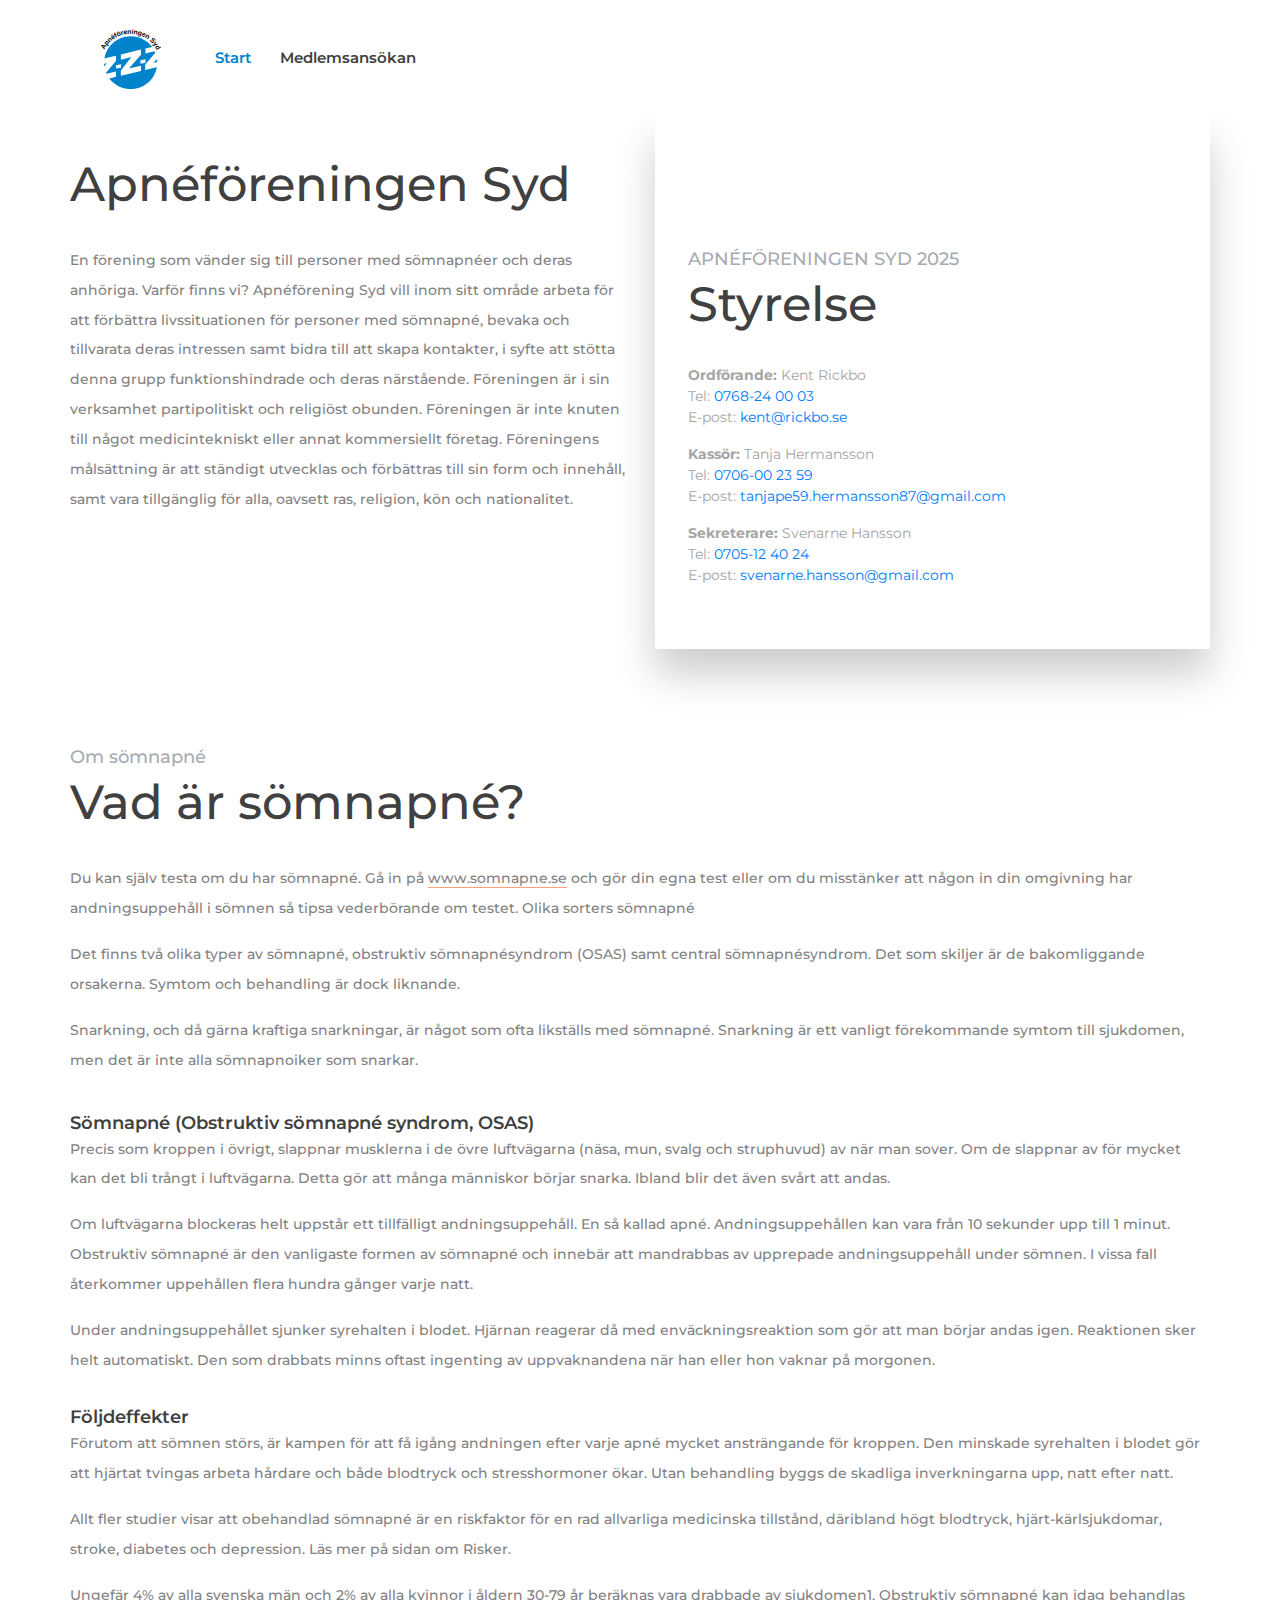
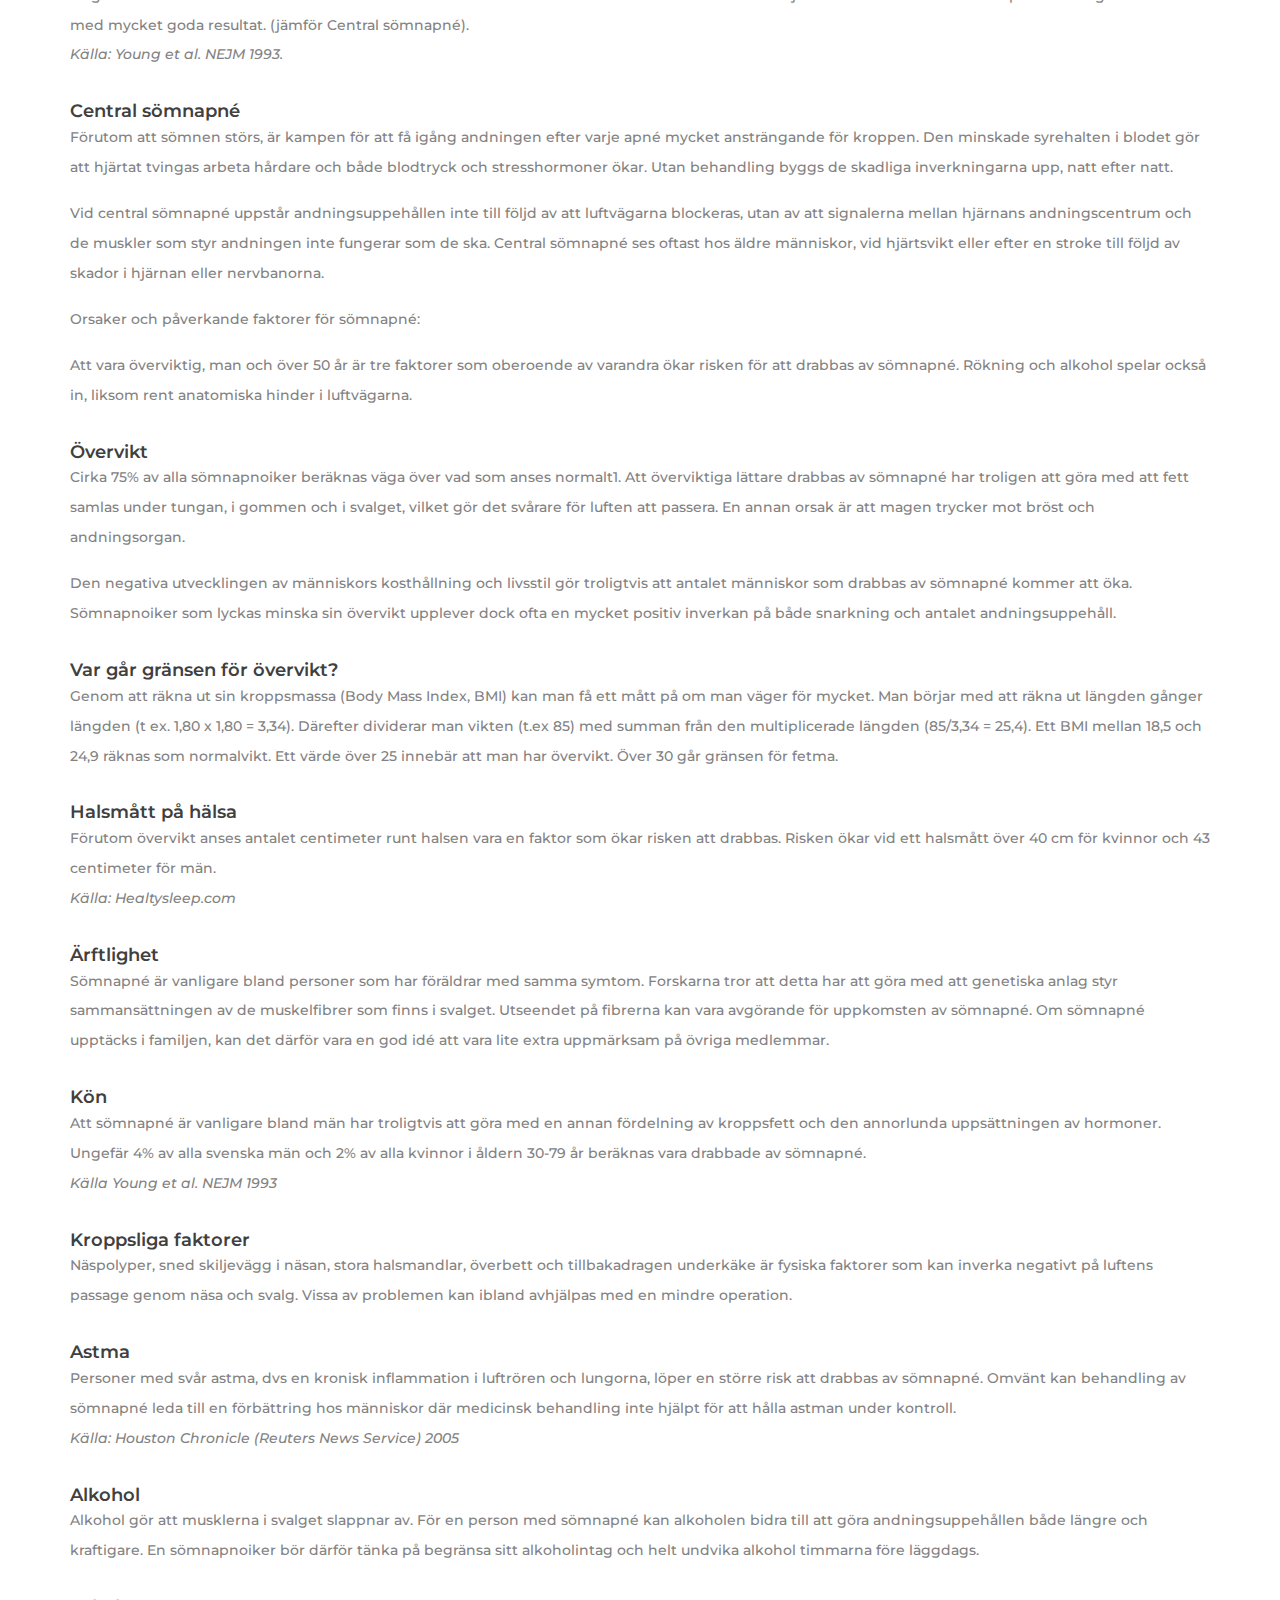
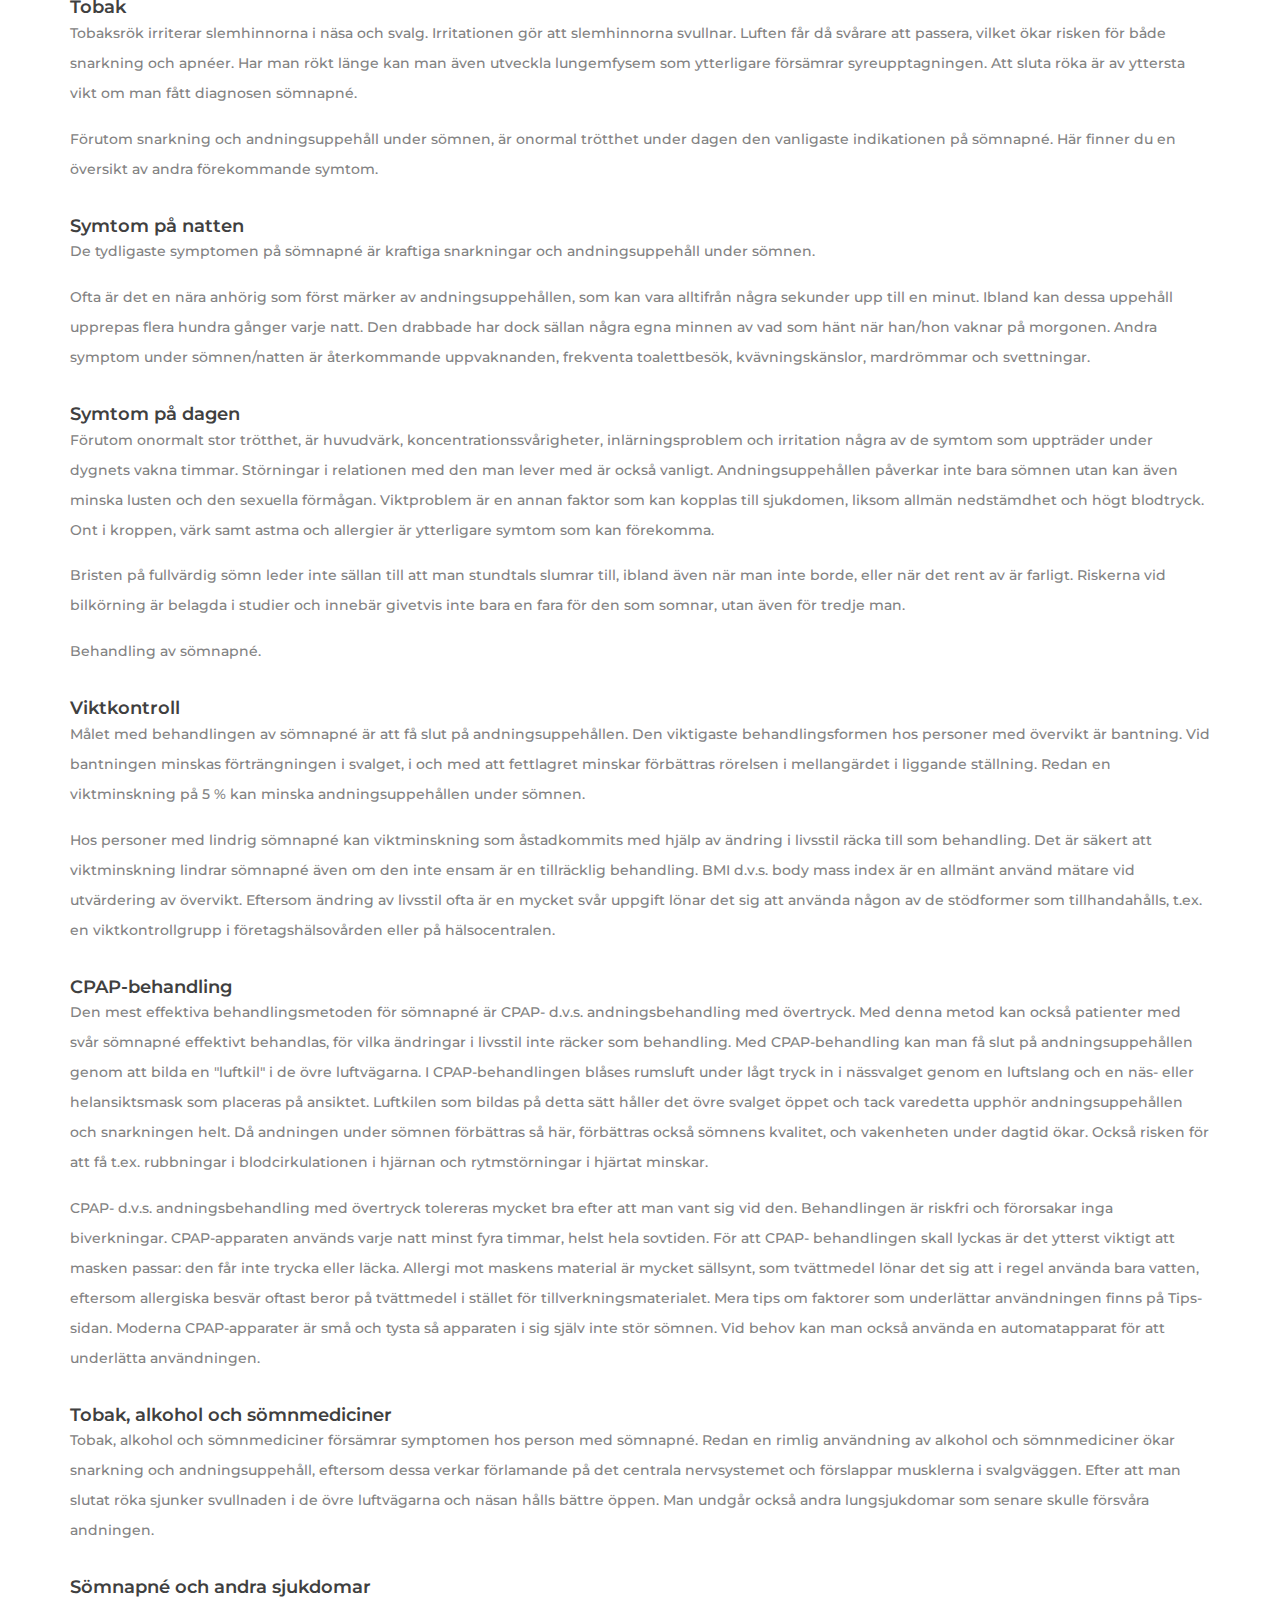
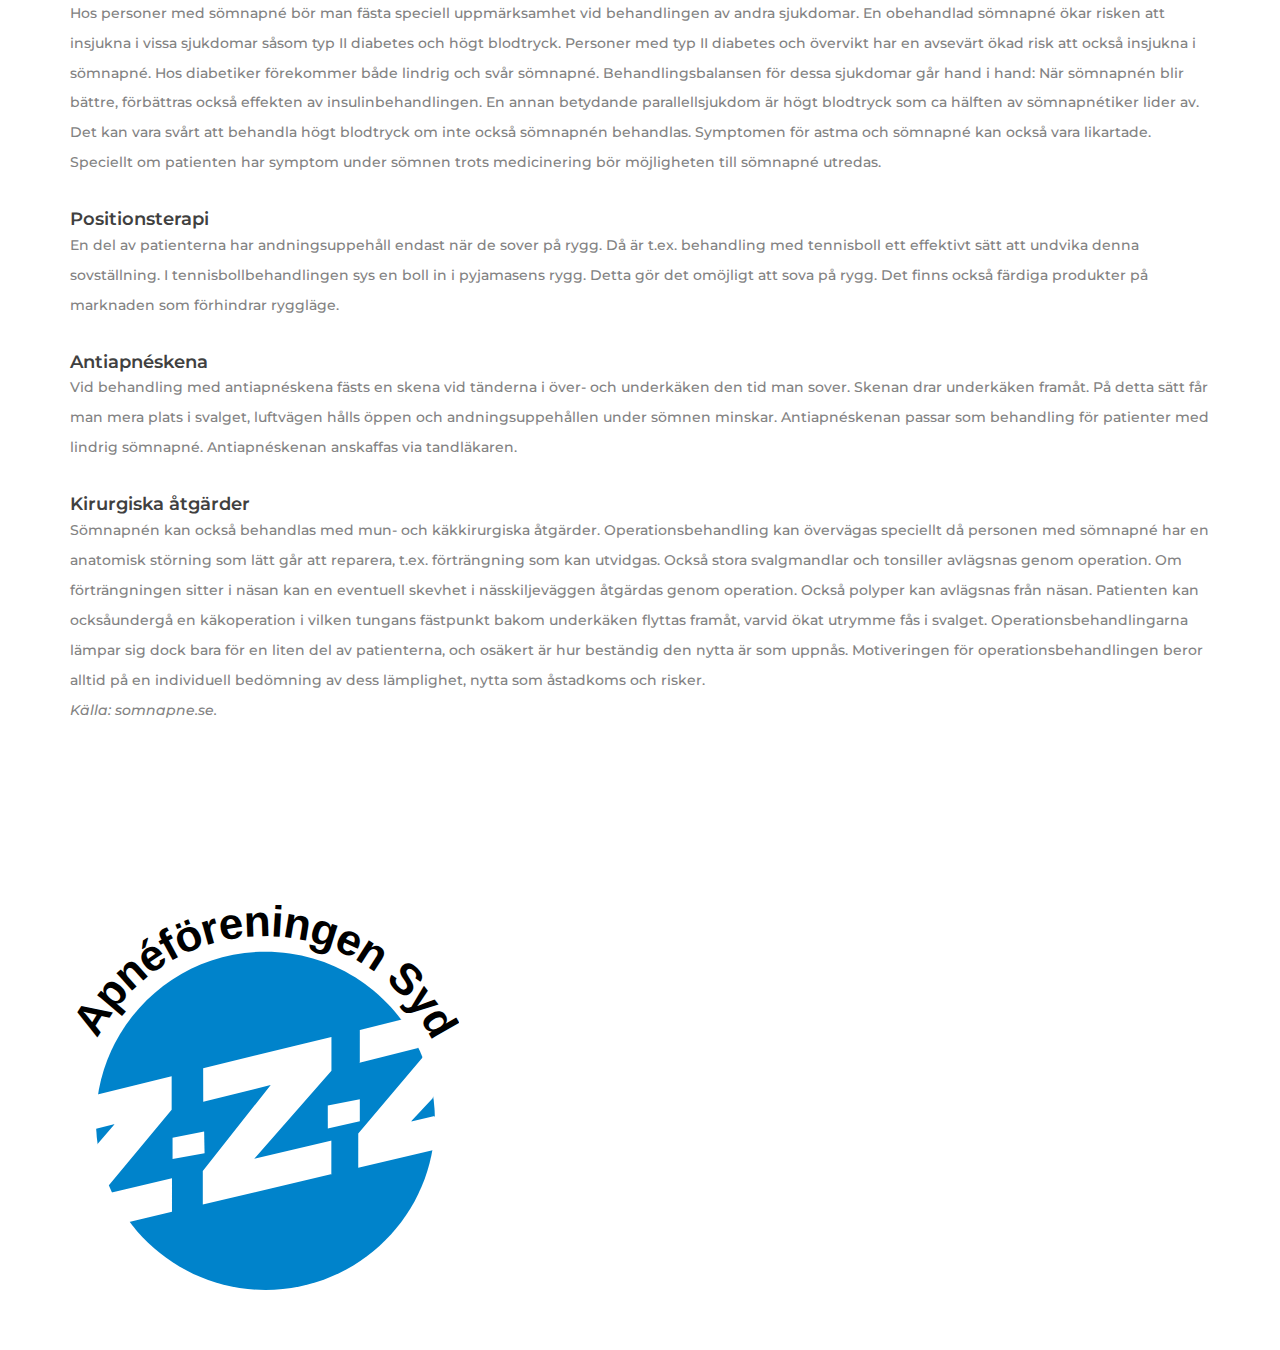
<file: index.html>
<!DOCTYPE html>
<html lang="sv-SE">

<head>
	<meta http-equiv="Content-Type" content="text/html; charset=UTF-8">
	<title>Apnéföreningen Syd</title>
	<meta http-equiv="X-UA-Compatible" content="IE=edge">
	<meta name="description" content="Dr PRO template project">
	<meta name="viewport" content="width=device-width, initial-scale=1">
	<link rel="stylesheet" type="text/css" href="./assets/bootstrap.min.css">
	<link href="./assets/font-awesome.min.css" rel="stylesheet" type="text/css">
	<link rel="stylesheet" type="text/css" href="./assets/animate.css">
	<link href="./assets/jquery-ui.css" rel="stylesheet" type="text/css">
	<link rel="stylesheet" type="text/css" href="./assets/main_styles.css">
	<link rel="stylesheet" type="text/css" href="./assets/responsive.css">
</head>

<body>
	<div class="super_container">

		<header class="header trans_400">
			<div class="header_content d-flex flex-row align-items-center jusity-content-start trans_400">

				<div class="logo">
					<a href="/">
						<img src="./assets/apnesyd-logga.svg" alt="Apnéföreningen Syd Logo" style="height: 60px;">
					</a>
				</div>

				<!-- Main Navigation -->
				<nav class="main_nav">
					<ul class="d-flex flex-row align-items-center justify-content-start">
						<li class="active"><a href="/">Start</a></li>
						<li><a href="/medlemsansokan">Medlemsansökan</a></li>
					</ul>
				</nav>
				<div class="header_extra d-flex flex-row align-items-center justify-content-end ml-auto">
					<div class="hamburger"><i class="fa fa-bars" aria-hidden="true"></i></div>
				</div>
			</div>
		</header>

		<!-- Menu -->

		<div class="menu_overlay trans_400"></div>
		<div class="menu trans_400">
			<div class="menu_close_container">
				<div class="menu_close">
					<div></div>
					<div></div>
				</div>
			</div>
			<nav class="menu_nav">
				<ul>
					<li><a href="/">Start</a></li>
					<li><a href="/medlemsansokan">Medlemsansökan</a></li>
				</ul>
			</nav>
		</div>

		<div class="home">
			<div class="container">
				<div class="row">
					<div class="col-lg-6 intro_col">
						<div class="intro_content">
							<div class="section_title_container">
								<!-- <div class="section_subtitle">underrubrik</div> -->
								<div class="section_title">
									<h2>Apnéföreningen Syd</h2>
								</div>
							</div>
							<div class="intro_text">
								<p>En förening som vänder sig till personer med sömnapnéer och deras anhöriga. Varför
									finns vi? Apnéförening Syd vill inom sitt område arbeta för att förbättra
									livssituationen för personer med sömnapné, bevaka och tillvarata deras intressen
									samt bidra till att skapa kontakter, i syfte att stötta denna grupp
									funktionshindrade och deras närstående. Föreningen är i sin verksamhet
									partipolitiskt och religiöst obunden. Föreningen är inte knuten till något
									medicintekniskt eller annat kommersiellt företag. Föreningens målsättning är att
									ständigt utvecklas och förbättras till sin form och innehåll, samt vara tillgänglig
									för alla, oavsett ras, religion, kön och nationalitet.</p>
							</div>
						</div>
					</div>

					<div class="col-lg-6 intro_col">
						<div class="intro_form_container">
							<div class="section_title_container">
								<div class="section_subtitle">APNÉFÖRENINGEN SYD 2025</div>
								<div class="section_title">
									<h2>Styrelse</h2>
								</div>
							</div>
							<div class="intro_text">
								<ul class="list-unstyled">
									<li class="mb-3">
										<strong>Ordförande:</strong> Kent Rickbo<br>
										<span>Tel:</span> <a href="tel:+46768240003">0768-24 00 03</a><br>
										<span>E-post:</span> <a href="mailto:kent@rickbo.se">kent@rickbo.se</a>
									</li>
									<li class="mb-3">
										<strong>Kassör:</strong> Tanja Hermansson<br>
										<span>Tel:</span> <a href="tel:+46706002359">0706-00 23 59</a><br>
										<span>E-post:</span> <a href="mailto:tanjape59.hermansson87@gmail.com">tanjape59.hermansson87@gmail.com</a>
									</li>
									<li>
										<strong>Sekreterare:</strong> Svenarne Hansson<br>
										<span>Tel:</span> <a href="tel:+46705124024">0705-12 40 24</a><br>
										<span>E-post:</span> <a href="mailto:svenarne.hansson@gmail.com">svenarne.hansson@gmail.com</a>
									</li>
								</ul>							
							</div>
						</div>
					</div>
				</div>
				<div class="row">

					<div class="col-lg-12 order-lg-1 order-1">
						<div class="why_content">
							<div class="section_title_container">
								<div class="section_subtitle">Om sömnapné</div>
								<div class="section_title">
									<h2>Vad är sömnapné?</h2>
								</div>
							</div>
							<div class="why_text">
								<p>Du kan själv testa om du har sömnapné.
									Gå in på <a href="https://www.somnapne.se/">www.somnapne.se</a> och gör din egna
									test eller om du misstänker att någon in din omgivning har andningsuppehåll i sömnen
									så tipsa vederbörande om testet. Olika sorters sömnapné
								</p>
								<p>Det finns två olika typer av sömnapné, obstruktiv sömnapnésyndrom (OSAS) samt
									central sömnapnésyndrom. Det som skiljer är de bakomliggande orsakerna. Symtom och
									behandling är dock liknande.
								</p>
								<p>Snarkning, och då gärna kraftiga snarkningar, är något som ofta likställs med
									sömnapné. Snarkning är ett vanligt förekommande symtom till sjukdomen, men det är
									inte alla sömnapnoiker som snarkar.
								</p>
							</div>
							
							<div class="why_list">
								<ul>
									<li class="d-flex flex-row align-items-center justify-content-start">
										<div>
											<div class="why_list_title">Sömnapné (Obstruktiv sömnapné syndrom, OSAS)
											</div>
											<div class="why_list_text">
												<p>Precis som kroppen i övrigt, slappnar musklerna i de övre luftvägarna (näsa, mun, svalg och struphuvud) av när man sover. Om de slappnar av för mycket kan det bli trångt i luftvägarna. Detta gör att många människor börjar snarka. Ibland blir det även svårt att andas.</p>
												<p>Om luftvägarna blockeras helt uppstår ett tillfälligt andningsuppehåll. En så kallad apné. Andningsuppehållen kan vara från 10 sekunder upp till 1 minut. Obstruktiv sömnapné är den vanligaste formen av sömnapné och innebär att mandrabbas av upprepade andningsuppehåll under sömnen. I vissa fall återkommer uppehållen flera hundra gånger varje natt.</p>
												<p>Under andningsuppehållet sjunker syrehalten i blodet. Hjärnan reagerar då med enväckningsreaktion som gör att man börjar andas igen. Reaktionen sker helt automatiskt. Den som drabbats minns oftast ingenting av uppvaknandena när han eller hon vaknar på morgonen.</p>
											</div>
										</div>
									</li>
									<li class="d-flex flex-row align-items-center justify-content-start">
										<div>
											<div class="why_list_title">Följdeffekter</div>
											<div class="why_list_text">
												<p>Förutom att sömnen störs, är kampen för att få igång andningen efter varje apné mycket ansträngande för kroppen. Den minskade syrehalten i blodet gör att hjärtat tvingas arbeta hårdare och både blodtryck och stresshormoner ökar. Utan behandling byggs de skadliga inverkningarna upp, natt efter natt.</p>
												<p>Allt fler studier visar att obehandlad sömnapné är en riskfaktor för en rad allvarliga medicinska tillstånd, däribland högt blodtryck, hjärt-kärlsjukdomar, stroke, diabetes och depression. Läs mer på sidan om Risker.</p>
												<p>Ungefär 4% av alla svenska män och 2% av alla kvinnor i åldern 30-79 år beräknas vara drabbade av sjukdomen1. Obstruktiv sömnapné kan idag behandlas med mycket goda resultat. (jämför Central sömnapné).</br>
												<i>Källa: Young et al. NEJM 1993.</i></p>
											</div>
										</div>
									</li>
									<li class="d-flex flex-row align-items-center justify-content-start">
										<div>
											<div class="why_list_title">Central sömnapné</div>
											<div class="why_list_text">
												<p>Förutom att sömnen störs, är kampen för att få igång andningen efter varje apné mycket ansträngande för kroppen. Den minskade syrehalten i blodet gör att hjärtat tvingas arbeta hårdare och både blodtryck och stresshormoner ökar. Utan behandling byggs de skadliga inverkningarna upp, natt efter natt.</p>
												<p>Vid central sömnapné uppstår andningsuppehållen inte till följd av att luftvägarna blockeras, utan av att signalerna mellan hjärnans andningscentrum och de muskler som styr andningen inte fungerar som de ska. Central sömnapné ses oftast hos äldre människor, vid hjärtsvikt eller efter en stroke till följd av skador i hjärnan eller nervbanorna.</p>
												<p>Orsaker och påverkande faktorer för sömnapné:</p>
												<p>Att vara överviktig, man och över 50 år är tre faktorer som oberoende av varandra ökar risken för att drabbas av sömnapné. Rökning och alkohol spelar också in, liksom rent anatomiska hinder i luftvägarna.</p>
											</div>
										</div>
									</li>
									<li class="d-flex flex-row align-items-center justify-content-start">
										<div>
											<div class="why_list_title">Övervikt</div>
											<div class="why_list_text">
												<p>Cirka 75% av alla sömnapnoiker beräknas väga över vad som anses normalt1. Att överviktiga lättare drabbas av sömnapné har troligen att göra med att fett samlas under tungan, i gommen och i svalget, vilket gör det svårare för luften att passera. En annan orsak är att magen trycker mot bröst och andningsorgan.</p>
												<p>Den negativa utvecklingen av människors kosthållning och livsstil gör troligtvis att antalet människor som drabbas av sömnapné kommer att öka. Sömnapnoiker som lyckas minska sin övervikt upplever dock ofta en mycket positiv inverkan på både snarkning och antalet andningsuppehåll.</p>
											</div>
										</div>
									</li>
									<li class="d-flex flex-row align-items-center justify-content-start">
										<div>
											<div class="why_list_title">Var går gränsen för övervikt?</div>
											<div class="why_list_text">
												<p>Genom att räkna ut sin kroppsmassa (Body Mass Index, BMI) kan man få ett mått på om man väger för mycket. Man börjar med att räkna ut längden gånger längden (t ex. 1,80 x 1,80 = 3,34). Därefter dividerar man vikten (t.ex 85) med summan från den multiplicerade längden (85/3,34 = 25,4). Ett BMI mellan 18,5 och 24,9 räknas som normalvikt. Ett värde över 25 innebär att man har övervikt. Över 30 går gränsen för fetma.</p>
											</div>
										</div>
									</li>
									<li class="d-flex flex-row align-items-center justify-content-start">
										<div>
											<div class="why_list_title">Halsmått på hälsa</div>
											<div class="why_list_text">
												<p>Förutom övervikt anses antalet centimeter runt halsen vara en faktor som ökar risken att drabbas. Risken ökar vid ett halsmått över 40 cm för kvinnor och 43 centimeter för män.</br>
												<i>Källa: Healtysleep.com</i></p>
											</div>
										</div>
									</li>
									<li class="d-flex flex-row align-items-center justify-content-start">
										<div>
											<div class="why_list_title">Ärftlighet</div>
											<div class="why_list_text">
												<p>Sömnapné är vanligare bland personer som har föräldrar med samma symtom. Forskarna tror att detta har att göra med att genetiska anlag styr sammansättningen av de muskelfibrer som finns i svalget. Utseendet på fibrerna kan vara avgörande för uppkomsten av sömnapné. Om sömnapné upptäcks i familjen, kan det därför vara en god idé att vara lite extra uppmärksam på övriga medlemmar.</p>
											</div>
										</div>
									</li>
									<li class="d-flex flex-row align-items-center justify-content-start">
										<div>
											<div class="why_list_title">Kön</div>
											<div class="why_list_text">
												<p>Att sömnapné är vanligare bland män har troligtvis att göra med en annan fördelning av kroppsfett och den annorlunda uppsättningen av hormoner. Ungefär 4% av alla svenska män och 2% av alla kvinnor i åldern 30-79 år beräknas vara drabbade av sömnapné.</br>
												<i>Källa Young et al. NEJM 1993</i></p>
											</div>
										</div>
									</li>
									<li class="d-flex flex-row align-items-center justify-content-start">
										<div>
											<div class="why_list_title">Kroppsliga faktorer</div>
											<div class="why_list_text">
												<p>Näspolyper, sned skiljevägg i näsan, stora halsmandlar, överbett och tillbakadragen underkäke är fysiska faktorer som kan inverka negativt på luftens passage genom näsa och svalg. Vissa av problemen kan ibland avhjälpas med en mindre operation.</p>
											</div>
										</div>
									</li>
									<li class="d-flex flex-row align-items-center justify-content-start">
										<div>
											<div class="why_list_title">Astma</div>
											<div class="why_list_text">
												<p>Personer med svår astma, dvs en kronisk inflammation i luftrören och lungorna, löper en större risk att drabbas av sömnapné. Omvänt kan behandling av sömnapné leda till en förbättring hos människor där medicinsk behandling inte hjälpt för att hålla astman under kontroll.</br>
												<i>Källa: Houston Chronicle (Reuters News Service) 2005</i></p>
											</div>
										</div>
									</li>
									<li class="d-flex flex-row align-items-center justify-content-start">
										<div>
											<div class="why_list_title">Alkohol</div>
											<div class="why_list_text">
												<p>Alkohol gör att musklerna i svalget slappnar av. För en person med sömnapné kan alkoholen bidra till att göra andningsuppehållen både längre och kraftigare. En sömnapnoiker bör därför tänka på begränsa sitt alkoholintag och helt undvika alkohol timmarna före läggdags.</p>
											</div>
										</div>
									</li>
									<li class="d-flex flex-row align-items-center justify-content-start">
										<div>
											<div class="why_list_title">Tobak</div>
											<div class="why_list_text">
												<p>Tobaksrök irriterar slemhinnorna i näsa och svalg. Irritationen gör att slemhinnorna svullnar. Luften får då svårare att passera, vilket ökar risken för både snarkning och apnéer. Har man rökt länge kan man även utveckla lungemfysem som ytterligare försämrar syreupptagningen. Att sluta röka är av yttersta vikt om man fått diagnosen sömnapné.</p>
												<p>Förutom snarkning och andningsuppehåll under sömnen, är onormal trötthet under dagen den vanligaste indikationen på sömnapné. Här finner du en översikt av andra förekommande symtom.</p>
											</div>
										</div>
									</li>
									<li class="d-flex flex-row align-items-center justify-content-start">
										<div>
											<div class="why_list_title">Symtom på natten</div>
											<div class="why_list_text">
												<p>De tydligaste symptomen på sömnapné är kraftiga snarkningar och andningsuppehåll under sömnen.</p>
												<p>Ofta är det en nära anhörig som först märker av andningsuppehållen, som kan vara alltifrån några sekunder upp till en minut. Ibland kan dessa uppehåll upprepas flera hundra gånger varje natt. Den drabbade har dock sällan några egna minnen av vad som hänt när han/hon vaknar på morgonen. Andra symptom under sömnen/natten är återkommande uppvaknanden, frekventa toalettbesök, kvävningskänslor, mardrömmar och svettningar.</p>
											</div>
										</div>
									</li>
									<li class="d-flex flex-row align-items-center justify-content-start">
										<div>
											<div class="why_list_title">Symtom på dagen</div>
											<div class="why_list_text">
												<p>Förutom onormalt stor trötthet, är huvudvärk, koncentrationssvårigheter, inlärningsproblem och irritation några av de symtom som uppträder under dygnets vakna timmar. Störningar i relationen med den man lever med är också vanligt. Andningsuppehållen påverkar inte bara sömnen utan kan även minska lusten och den sexuella förmågan. Viktproblem är en annan faktor som kan kopplas till sjukdomen, liksom allmän nedstämdhet och högt blodtryck. Ont i kroppen, värk samt astma och allergier är ytterligare symtom som kan förekomma.</p>
												<p>Bristen på fullvärdig sömn leder inte sällan till att man stundtals slumrar till, ibland även när man inte borde, eller när det rent av är farligt. Riskerna vid bilkörning är belagda i studier och innebär givetvis inte bara en fara för den som somnar, utan även för tredje man.</p>
												<p>Behandling av sömnapné.</p>
											</div>
										</div>
									</li>
									<li class="d-flex flex-row align-items-center justify-content-start">
										<div>
											<div class="why_list_title">Viktkontroll</div>
											<div class="why_list_text">
												<p>Målet med behandlingen av sömnapné är att få slut på andningsuppehållen. Den viktigaste behandlingsformen hos personer med övervikt är bantning. Vid bantningen minskas förträngningen i svalget, i och med att fettlagret minskar förbättras rörelsen i mellangärdet i liggande ställning. Redan en viktminskning på 5 % kan minska andningsuppehållen under sömnen.</p>
												<p>Hos personer med lindrig sömnapné kan viktminskning som åstadkommits med hjälp av ändring i livsstil räcka till som behandling. Det är säkert att viktminskning lindrar sömnapné även om den inte ensam är en tillräcklig behandling. BMI d.v.s. body mass index är en allmänt använd mätare vid utvärdering av övervikt. Eftersom ändring av livsstil ofta är en mycket svår uppgift lönar det sig att använda någon av de stödformer som tillhandahålls, t.ex. en viktkontrollgrupp i företagshälsovården eller på hälsocentralen.</p>
											</div>
										</div>
									</li>
									<li class="d-flex flex-row align-items-center justify-content-start">
										<div>
											<div class="why_list_title">CPAP-behandling</div>
											<div class="why_list_text">
												<p>Den mest effektiva behandlingsmetoden för sömnapné är CPAP- d.v.s. andningsbehandling med övertryck. Med denna metod kan också patienter med svår sömnapné effektivt behandlas, för vilka ändringar i livsstil inte räcker som behandling. Med CPAP-behandling kan man få slut på andningsuppehållen genom att bilda en "luftkil" i de övre luftvägarna. I CPAP-behandlingen blåses rumsluft under lågt tryck in i nässvalget genom en luftslang och en näs- eller helansiktsmask som placeras på ansiktet. Luftkilen som bildas på detta sätt håller det övre svalget öppet och tack varedetta upphör andningsuppehållen och snarkningen helt. Då andningen under sömnen förbättras så här, förbättras också sömnens kvalitet, och vakenheten under dagtid ökar. Också risken för att få t.ex. rubbningar i blodcirkulationen i hjärnan och rytmstörningar i hjärtat minskar.</p>
												<p>CPAP- d.v.s. andningsbehandling med övertryck tolereras mycket bra efter att man vant sig vid den. Behandlingen är riskfri och förorsakar inga biverkningar. CPAP-apparaten används varje natt minst fyra timmar, helst hela sovtiden. För att CPAP- behandlingen skall lyckas är det ytterst viktigt att masken passar: den får inte trycka eller läcka. Allergi mot maskens material är mycket sällsynt, som tvättmedel lönar det sig att i regel använda bara vatten, eftersom allergiska besvär oftast beror på tvättmedel i stället för tillverkningsmaterialet. Mera tips om faktorer som underlättar användningen finns på Tips-sidan. Moderna CPAP-apparater är små och tysta så apparaten i sig själv inte stör sömnen. Vid behov kan man också använda en automatapparat för att underlätta användningen.</p>
											</div>
										</div>
									</li>
									<li class="d-flex flex-row align-items-center justify-content-start">
										<div>
											<div class="why_list_title">Tobak, alkohol och sömnmediciner</div>
											<div class="why_list_text">
												<p>Tobak, alkohol och sömnmediciner försämrar symptomen hos person med sömnapné. Redan en rimlig användning av alkohol och sömnmediciner ökar snarkning och andningsuppehåll, eftersom dessa verkar förlamande på det centrala nervsystemet och förslappar musklerna i svalgväggen. Efter att man slutat röka sjunker svullnaden i de övre luftvägarna och näsan hålls bättre öppen. Man undgår också andra lungsjukdomar som senare skulle försvåra andningen.</p>
											</div>
										</div>
									</li>
									<li class="d-flex flex-row align-items-center justify-content-start">
										<div>
											<div class="why_list_title">Sömnapné och andra sjukdomar</div>
											<div class="why_list_text">
												<p>Hos personer med sömnapné bör man fästa speciell uppmärksamhet vid behandlingen av andra sjukdomar. En obehandlad sömnapné ökar risken att insjukna i vissa sjukdomar såsom typ II diabetes och högt blodtryck. Personer med typ II diabetes och övervikt har en avsevärt ökad risk att också insjukna i sömnapné. Hos diabetiker förekommer både lindrig och svår sömnapné. Behandlingsbalansen för dessa sjukdomar går hand i hand: När sömnapnén blir bättre, förbättras också effekten av insulinbehandlingen. En annan betydande parallellsjukdom är högt blodtryck som ca hälften av sömnapnétiker lider av. Det kan vara svårt att behandla högt blodtryck om inte också sömnapnén behandlas. Symptomen för astma och sömnapné kan också vara likartade. Speciellt om patienten har symptom under sömnen trots medicinering bör möjligheten till sömnapné utredas.</p>
											</div>
										</div>
									</li>
									<li class="d-flex flex-row align-items-center justify-content-start">
										<div>
											<div class="why_list_title">Positionsterapi</div>
											<div class="why_list_text">
												<p>En del av patienterna har andningsuppehåll endast när de sover på rygg. Då är t.ex. behandling med tennisboll ett effektivt sätt att undvika denna sovställning. I tennisbollbehandlingen sys en boll in i pyjamasens rygg. Detta gör det omöjligt att sova på rygg. Det finns också färdiga produkter på marknaden som förhindrar ryggläge.</p>
											</div>
										</div>
									</li>
									<li class="d-flex flex-row align-items-center justify-content-start">
										<div>
											<div class="why_list_title">Antiapnéskena</div>
											<div class="why_list_text">
												<p>Vid behandling med antiapnéskena fästs en skena vid tänderna i över- och underkäken den tid man sover. Skenan drar underkäken framåt. På detta sätt får man mera plats i svalget, luftvägen hålls öppen och andningsuppehållen under sömnen minskar. Antiapnéskenan passar som behandling för patienter med lindrig sömnapné. Antiapnéskenan anskaffas via tandläkaren.</p>
											</div>
										</div>
									</li>
									<li class="d-flex flex-row align-items-center justify-content-start">
										<div>
											<div class="why_list_title">Kirurgiska åtgärder</div>
											<div class="why_list_text">
												<p>Sömnapnén kan också behandlas med mun- och käkkirurgiska åtgärder. Operationsbehandling kan övervägas speciellt då personen med sömnapné har en anatomisk störning som lätt går att reparera, t.ex. förträngning som kan utvidgas. Också stora svalgmandlar och tonsiller avlägsnas genom operation. Om förträngningen sitter i näsan kan en eventuell skevhet i nässkiljeväggen åtgärdas genom operation. Också polyper kan avlägsnas från näsan. Patienten kan ocksåundergå en käkoperation i vilken tungans fästpunkt bakom underkäken flyttas framåt, varvid ökat utrymme fås i svalget. Operationsbehandlingarna lämpar sig dock bara för en liten del av patienterna, och osäkert är hur beständig den nytta är som uppnås. Motiveringen för operationsbehandlingen beror alltid på en individuell bedömning av dess lämplighet, nytta som åstadkoms och risker.</br>
												<i>Källa: somnapne.se.</i></p>
											</div>
										</div>
									</li>
								</ul>
							</div>
						</div>
					</div>
				</div>
			</div>
		</div>

		<!-- <div class="why">
			<div class="container">
				<div class="row row-eq-height">
					<div class="col-lg-6 intro_col">
						<div class="intro_form_container">
							<div class="section_title_container">
								<div class="section_subtitle">APNÉFÖRENINGEN SYD 2025</div>
								<div class="section_title">
									<h2>Styrelse</h2>
								</div>
							</div>
							<div class="intro_text">
								<ul class="list-unstyled">
									<li class="mb-3">
										<strong>Ordförande:</strong> Kent Rickbo<br>
										<span>Tel:</span> <a href="tel:+46768240003">0768-24 00 03</a><br>
										<span>E-post:</span> <a href="mailto:kent@rickbo.se">kent@rickbo.se</a>
									</li>
									<li class="mb-3">
										<strong>Kassör:</strong> Tanja Hermansson<br>
										<span>Tel:</span> <a href="tel:+46706002359">0706-00 23 59</a><br>
										<span>E-post:</span> <a href="mailto:tanjape59.hermansson87@gmail.com">tanjape59.hermansson87@gmail.com</a>
									</li>
									<li>
										<strong>Sekreterare:</strong> Svenarne Hansson<br>
										<span>Tel:</span> <a href="tel:+46705124024">0705-12 40 24</a><br>
										<span>E-post:</span> <a href="mailto:svenarne.hansson@gmail.com">svenarne.hansson@gmail.com</a>
									</li>
								</ul>							
							</div>
						</div>
					</div>
				</div>
			</div>
		</div> -->

		<footer class="footer">
			<div class="footer_content">
				<div class="container">
					<div class="row">
						<div class="col-lg-3 footer_col">
							<div class="footer_about">
								<div class="logo_container footer_logo">
									<div class="logo">
										<img src="./assets/apnesyd-logga.svg" alt="Apnéföreningen Syd Logo">
									</div>
								</div>
							</div>
						</div>
					</div>
				</div>
			</div>
		</footer>
	</div>

	<script src="./assets/jquery-3.2.1.min.js"></script>
	<script src="./assets/popper.js"></script>
	<script src="./assets/bootstrap.min.js"></script>
	<script src="./assets/TweenMax.min.js"></script>
	<script src="./assets/TimelineMax.min.js"></script>
	<script src="./assets/ScrollMagic.min.js"></script>
	<script src="./assets/animation.gsap.min.js"></script>
	<script src="./assets/ScrollToPlugin.min.js"></script>
	<script src="./assets/easing.js"></script>
	<script src="./assets/parallax.min.js"></script>
	<script src="./assets/jquery-ui.js"></script>
	<script src="./assets/custom.js"></script>

	<div id="ui-datepicker-div" class="ui-datepicker ui-widget ui-widget-content ui-helper-clearfix ui-corner-all">
	</div>
</body>

</html>
</file>
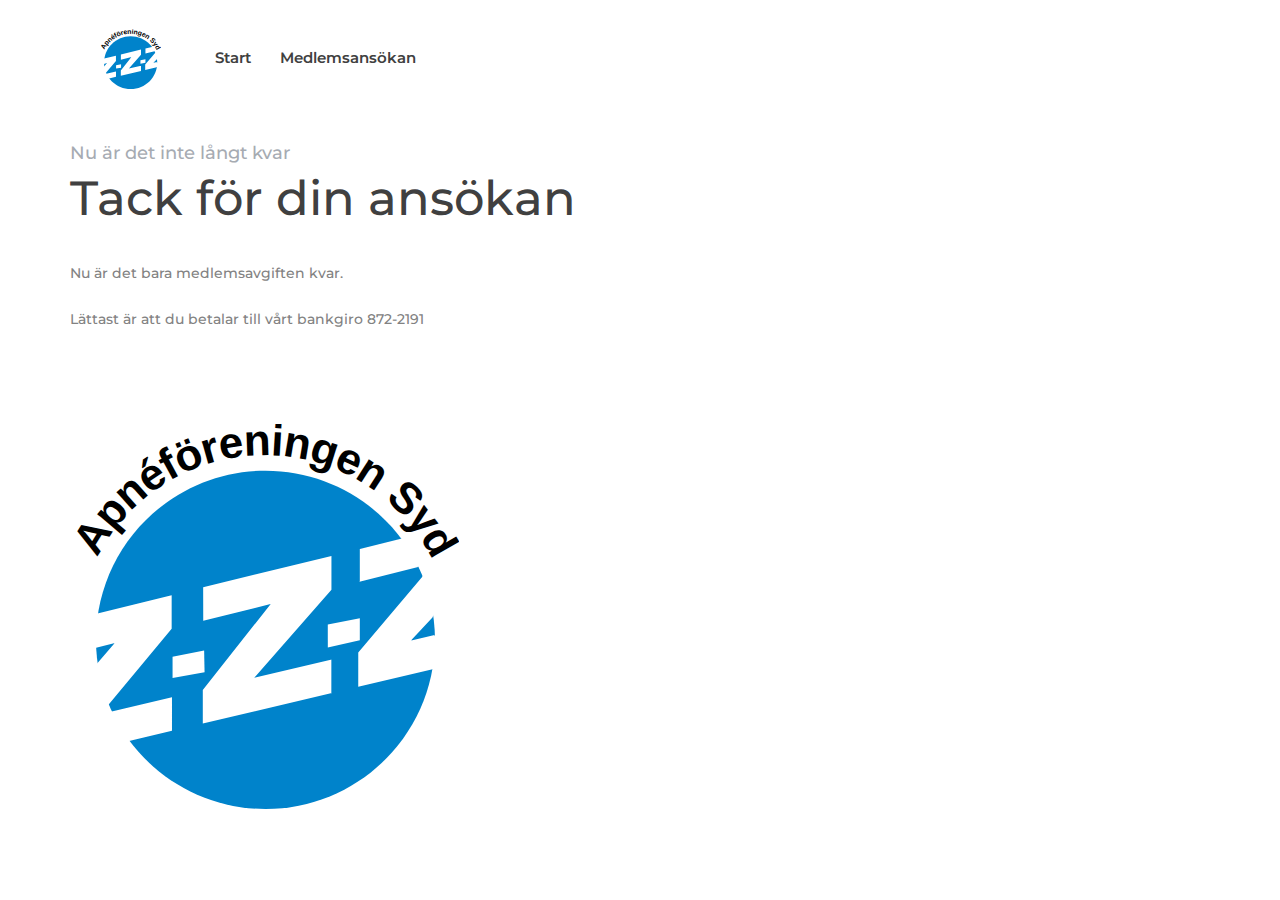
<file: tack.html>
<!DOCTYPE html>
<html lang="sv-SE">

<head>
	<meta http-equiv="Content-Type" content="text/html; charset=UTF-8">
	<title>Apnéföreningen Syd</title>
	<meta http-equiv="X-UA-Compatible" content="IE=edge">
	<meta name="description" content="Dr PRO template project">
	<meta name="viewport" content="width=device-width, initial-scale=1">
	<link rel="stylesheet" type="text/css" href="./assets/bootstrap.min.css">
	<link href="./assets/font-awesome.min.css" rel="stylesheet" type="text/css">
	<link rel="stylesheet" type="text/css" href="./assets/animate.css">
	<link href="./assets/jquery-ui.css" rel="stylesheet" type="text/css">
	<link rel="stylesheet" type="text/css" href="./assets/main_styles.css">
	<link rel="stylesheet" type="text/css" href="./assets/responsive.css">
</head>

<body>
	<div class="super_container">

		<header class="header trans_400">
			<div class="header_content d-flex flex-row align-items-center jusity-content-start trans_400">

				<div class="logo">
					<a href="/">
						<img src="./assets/apnesyd-logga.svg" alt="Apnéföreningen Syd Logo" style="height: 60px;">
					</a>
				</div>

				<!-- Main Navigation -->
				<nav class="main_nav">
					<ul class="d-flex flex-row align-items-center justify-content-start">
						<li><a href="/">Start</a></li>
						<li><a href="/medlemsansokan">Medlemsansökan</a></li>
					</ul>
				</nav>
				<div class="header_extra d-flex flex-row align-items-center justify-content-end ml-auto">
					<div class="hamburger"><i class="fa fa-bars" aria-hidden="true"></i></div>
				</div>
			</div>
		</header>

		<!-- Menu -->

		<div class="menu_overlay trans_400"></div>
		<div class="menu trans_400">
			<div class="menu_close_container">
				<div class="menu_close">
					<div></div>
					<div></div>
				</div>
			</div>
			<nav class="menu_nav">
				<ul>
					<li><a href="/">Start</a></li>
					<li><a href="/medlemsansokan">Medlemsansökan</a></li>
				</ul>
			</nav>
		</div>

		<div class="home">
			<div class="container">
				<div class="row">

					<div class="col-lg-6 intro_col">
						<div class="intro_content">
							<div class="section_title_container">
								<div class="section_subtitle">Nu är det inte långt kvar</div>
								<div class="section_title">
									<h2>Tack för din ansökan</h2>
								</div>
							</div>
							<div class="intro_text">
								<p>Nu är det bara medlemsavgiften kvar.</p>
								<p>Lättast är att du betalar till vårt bankgiro 872-2191</p>
							</div>
						</div>
					</div>
				</div>
			</div>
		</div>

		<footer class="footer">
			<div class="footer_content">
				<div class="container">
					<div class="row">
						<div class="col-lg-3 footer_col">
							<div class="footer_about">
								<div class="logo_container footer_logo">
									<div class="logo">
										<img src="./assets/apnesyd-logga.svg" alt="Apnéföreningen Syd Logo">
									</div>
								</div>
							</div>
						</div>
					</div>
				</div>
			</div>
		</footer>
	</div>

	<script src="./assets/jquery-3.2.1.min.js"></script>
	<script src="./assets/popper.js"></script>
	<script src="./assets/bootstrap.min.js"></script>
	<script src="./assets/TweenMax.min.js"></script>
	<script src="./assets/TimelineMax.min.js"></script>
	<script src="./assets/ScrollMagic.min.js"></script>
	<script src="./assets/animation.gsap.min.js"></script>
	<script src="./assets/ScrollToPlugin.min.js"></script>
	<script src="./assets/easing.js"></script>
	<script src="./assets/parallax.min.js"></script>
	<script src="./assets/jquery-ui.js"></script>
	<script src="./assets/custom.js"></script>

	<div id="ui-datepicker-div" class="ui-datepicker ui-widget ui-widget-content ui-helper-clearfix ui-corner-all">
	</div>
</body>

</html>
</file>
<file: assets/main_styles.css>
@charset "utf-8";
/* CSS Document */

/******************************

[Table of Contents]

1. Fonts
2. Body and some general stuff
3. Header
4. Menu
5. Home
6. Intro
7. Why
8. CTA
9. Services
10. Extra
11. Newsletter
12. Footer


******************************/

/***********
1. Fonts
***********/

@import url('https://fonts.googleapis.com/css?family=Montserrat:400,500,600,700,800,900');

/*********************************
2. Body and some general stuff
*********************************/

*
{
	margin: 0;
	padding: 0;
	-webkit-font-smoothing: antialiased;
	-webkit-text-shadow: rgba(0,0,0,.01) 0 0 1px;
	text-shadow: rgba(0,0,0,.01) 0 0 1px;
}
body
{
	font-family: 'Montserrat', sans-serif;
	font-size: 14px;
	font-weight: 400;
	background: #FFFFFF;
	color: #a5a5a5;
}
div
{
	display: block;
	position: relative;
	-webkit-box-sizing: border-box;
    -moz-box-sizing: border-box;
    box-sizing: border-box;
}
ul
{
	list-style: none;
	margin-bottom: 0px;
}
p
{
	font-family: 'Montserrat', sans-serif;
	font-size: 14px;
	line-height: 2.14;
	font-weight: 500;
	color: #828282;
	-webkit-font-smoothing: antialiased;
	-webkit-text-shadow: rgba(0,0,0,.01) 0 0 1px;
	text-shadow: rgba(0,0,0,.01) 0 0 1px;
}
p a
{
	display: inline;
	position: relative;
	color: inherit;
	border-bottom: solid 1px #ffa07f;
	-webkit-transition: all 200ms ease;
	-moz-transition: all 200ms ease;
	-ms-transition: all 200ms ease;
	-o-transition: all 200ms ease;
	transition: all 200ms ease;
}
p:last-of-type
{
	margin-bottom: 0;
}
a
{
	-webkit-transition: all 200ms ease;
	-moz-transition: all 200ms ease;
	-ms-transition: all 200ms ease;
	-o-transition: all 200ms ease;
	transition: all 200ms ease;
}
a, a:hover, a:visited, a:active, a:link
{
	text-decoration: none;
	-webkit-font-smoothing: antialiased;
	-webkit-text-shadow: rgba(0,0,0,.01) 0 0 1px;
	text-shadow: rgba(0,0,0,.01) 0 0 1px;
}
p a:active
{
	position: relative;
	color: #FF6347;
}
p a:hover
{
	color: #FFFFFF;
	background: #ffa07f;
}
p a:hover::after
{
	opacity: 0.2;
}
::selection
{
	background: rgba(87,204,195,0.75);
	color: #FFFFFF;
}
p::selection
{
	
}
h1{font-size: 60px;}
h2{font-size: 48px;}
h3{font-size: 36px;}
h4{font-size: 24px;}
h5{font-size: 18px;}
h1, h2, h3, h4, h5, h6
{
	font-family: 'Montserrat', sans-serif;
	-webkit-font-smoothing: antialiased;
	-webkit-text-shadow: rgba(0,0,0,.01) 0 0 1px;
	text-shadow: rgba(0,0,0,.01) 0 0 1px;
	line-height: 1.2;
	color: #404040;
}
h1::selection, 
h2::selection, 
h3::selection, 
h4::selection, 
h5::selection, 
h6::selection
{
	
}
.form-control
{
	color: #db5246;
}
section
{
	display: block;
	position: relative;
	box-sizing: border-box;
}
.clear
{
	clear: both;
}
.clearfix::before, .clearfix::after
{
	content: "";
	display: table;
}
.clearfix::after
{
	clear: both;
}
.clearfix
{
	zoom: 1;
}
.float_left
{
	float: left;
}
.float_right
{
	float: right;
}
.trans_200
{
	-webkit-transition: all 200ms ease;
	-moz-transition: all 200ms ease;
	-ms-transition: all 200ms ease;
	-o-transition: all 200ms ease;
	transition: all 200ms ease;
}
.trans_300
{
	-webkit-transition: all 300ms ease;
	-moz-transition: all 300ms ease;
	-ms-transition: all 300ms ease;
	-o-transition: all 300ms ease;
	transition: all 300ms ease;
}
.trans_400
{
	-webkit-transition: all 400ms ease;
	-moz-transition: all 400ms ease;
	-ms-transition: all 400ms ease;
	-o-transition: all 400ms ease;
	transition: all 400ms ease;
}
.trans_500
{
	-webkit-transition: all 500ms ease;
	-moz-transition: all 500ms ease;
	-ms-transition: all 500ms ease;
	-o-transition: all 500ms ease;
	transition: all 500ms ease;
}
.fill_height
{
	height: 100%;
}
.super_container
{
	width: 100%;
	overflow: hidden;
}
.prlx_parent
{
	overflow: hidden;
}
.prlx
{
	height: 130% !important;
}
.parallax-window
{
    min-height: 400px;
    background: transparent;
}
.parallax_background
{
	position: absolute;
	top: 0;
	left: 0;
	width: 100%;
	height: 100%;
}
.background_image
{
	position: absolute;
	top: 0;
	left: 0;
	width: 100%;
	height: 100%;
	background-repeat: no-repeat;
	background-size: cover;
	background-position: center center;
}
.nopadding
{
	padding: 0px !important;
}
.button
{
	height: 46px;
	border-radius: 20px;
}
.button a
{
	display: block;
	padding-left: 40px;
	padding-right: 36px;
	line-height: 42px;
	font-size: 14px;
	text-transform: uppercase;
	font-weight: 600;
}
.button_1
{
	background: #fd556d;
	border: solid 2px transparent;
}
.button_1 a
{
	color: #FFFFFF;
}
.button_1:hover
{
	background: transparent;
	border: solid 2px #fd556d;
}
.button_1:hover a
{
	color: #fd556d;
}
.button_2
{
	background: transparent;
	border: solid 2px #0083cb;
}
.button_2 a
{
	color: #0083cb;
}
.button_2:hover
{
	background: #0083cb;
}
.button_2:hover a
{
	color: #FFFFFF;
}
.section_subtitle
{
	font-size: 18px;
	font-weight: 500;
	color: #a6abb2;
	line-height: 0.75;
}
.section_title
{
	margin-top: 9px;
}
.intro_text
{
	margin-top: 32px;
}

/*********************************
3. Header
*********************************/

.header
{
	position: fixed;
	top: 0;
	left: 0;
	width: 100vw;
	z-index: 100;
	background: #FFFFFF;
}
.header_content
{
	width: 100%;
	height: 117px;
	padding-left: 100px;
	padding-right: 102px;
}
.header.scrolled .header_content
{
	height: 75px;
	box-shadow: 0px 5px 15px rgba(87,204,195,0.15);
}
.logo a > div:first-child
{
	font-size: 30px;
	font-weight: 700;
	line-height: 0.75;
	color: #353535;
}
.logo a > div:first-child span
{
	color: #0083cb;
	margin-left: 7px;
}
.logo a > div:last-child
{
	font-size: 12px;
	color: #969696;
	font-weight: 500;
	line-height: 0.75;
	margin-top: 6px;
}
.main_nav
{
	margin-left: 226px;
}
.main_nav ul li a
{
	font-size: 15px;
	font-weight: 600;
	color: #404040;
	white-space: nowrap;
}
.main_nav ul li a:hover,
.main_nav ul li.active a
{
	color: #0083cb;
}
.main_nav ul li:not(:last-child)
{
	margin-right: 33px;
}
.work_hours
{
	font-size: 15px;
	font-weight: 600;
	color: #404040;
	margin-right: 26px;
	white-space: nowrap;
}
.header_phone
{
	height: 46px;
	border-radius: 20px;
	background: #0083cb;
	padding-left: 40px;
	padding-right: 36px;
	line-height: 46px;
	font-size: 14px;
	font-weight: 600;
	color: #FFFFFF;
	margin-right: 12px;
}
.header_phone::selection
{
	background: rgba(64,64,64,0.75);
}
.header_button
{
	margin-right: 16px;
}
.social ul li
{
	width: 34px;
	height: 34px;
	border-radius: 50%;
	background: #e6ebf1;
	-webkit-transition: all 200ms ease;
	-moz-transition: all 200ms ease;
	-ms-transition: all 200ms ease;
	-o-transition: all 200ms ease;
	transition: all 200ms ease;
}
.social ul li:hover
{
	background: #0083cb;
}
.social ul li:hover a i
{
	color: #FFFFFF;
}
.social ul li:not(:last-of-type)
{
	margin-right: 15px;
}
.social ul li a
{
	display: block;
	width: 100%;
	height: 100%;
	line-height: 34px;
	text-align: center;
}
.social ul li a i
{
	font-size: 16px;
	color: #404040;
	-webkit-transition: all 200ms ease;
	-moz-transition: all 200ms ease;
	-ms-transition: all 200ms ease;
	-o-transition: all 200ms ease;
	transition: all 200ms ease;
}
.hamburger
{
	display: none;
	cursor: pointer;
	border: solid 1px transparent;
	border-radius: 7px;
	-webkit-transition: all 200ms ease;
	-moz-transition: all 200ms ease;
	-ms-transition: all 200ms ease;
	-o-transition: all 200ms ease;
	transition: all 200ms ease;
}
.hamburger:hover
{
	border: solid 1px rgba(0,0,0,0.05);
}
.hamburger i
{
	font-size: 20px;
	color: #404040;
	padding-top: 5px;
	padding-bottom: 5px;
	padding-left: 7px;
	padding-right: 7px;
}

/*********************************
4. Menu
*********************************/

.menu
{
	position: fixed;
	top: 0;
	right: -350px;
	width: 350px;
	height: 100vh;
	background: #0083cb;
	z-index: 102;
	padding-left: 30px;
	padding-right: 30px;
	padding-top: 50px;
}
.menu.active
{
	right: 0;
}
.menu_overlay
{
	position: fixed;
	top: 0;
	right: 0;
	width: 100vw;
	height: 100vh;
	background: rgba(255,255,255,0.75);
	z-index: 101;
	visibility: hidden;
	opacity: 0;
}
.menu_overlay.active
{
	visibility: visible;
	opacity: 1;
}
.menu_close_container
{
	position: absolute;
    top: 41px;
    left: 28px;
    width: 18px;
    height: 18px;
    transform-origin: center center;
    -webkit-transform: rotate(45deg);
    -moz-transform: rotate(45deg);
    -ms-transform: rotate(45deg);
    -o-transform: rotate(45deg);
    transform: rotate(45deg);
    cursor: pointer;
    z-index: 1;
}
.menu_close
{
    width: 100%;
    height: 100%;
    transform-style: preserve-3D;
}
.menu_close div
{
    width: 100%;
    height: 2px;
    background: #FFFFFF;
    top: 8px;
    -webkit-transition: all 200ms ease;
    -moz-transition: all 200ms ease;
    -ms-transition: all 200ms ease;
    -o-transition: all 200ms ease;
    transition: all 200ms ease;
}
.menu_close div:last-of-type
{
    -webkit-transform: rotate(90deg) translateX(-2px);
    -moz-transform: rotate(90deg) translateX(-2px);
    -ms-transform: rotate(90deg) translateX(-2px);
    -o-transform: rotate(90deg) translateX(-2px);
    transform: rotate(90deg) translateX(-2px);
    transform-origin: center;
}
.menu_close:hover div
{
    background: #1befc5;
}
.menu_nav
{
	margin-top: 75px;
}
.menu_nav ul li:not(:last-child)
{
	margin-bottom: 1px;
}
.menu_nav ul li a
{
	font-size: 24px;
	font-weight: 500;
	color: rgba(255,255,255,0.75);
}
.menu_nav ul li a:hover
{
	color: #1befc5;
}
.menu_social
{
	position: absolute;
	bottom: 30px;
	left: 30px;
}
.menu_social ul li:hover
{
	background: #404040;
}
.menu_social ul li:hover a i
{
	color: #FFFFFF;
}
.menu_extra
{
	margin-top: 50px;
}
.menu_extra > div:not(:last-child)
{
	margin-bottom: 5px;
}
.menu_link,
.menu_link a
{
	font-size: 13px;
	font-weight: 500;
	color: rgba(255,255,255,0.75);
}
.menu_link a:hover
{
	color: #FFFFFF;
}

/*********************************
5. Home
*********************************/

.home
{
	width: 100%;
	margin-top: 117px;
	padding-bottom: 5em;
}
.home_slider_container
{
	width: 100%;
	height: 100%;
}
.home_container
{
	position: absolute;
	top: 50%;
	-webkit-transform: translateY(-50%);
	-moz-transform: translateY(-50%);
	-ms-transform: translateY(-50%);
	-o-transform: translateY(-50%);
	transform: translateY(-50%);
	left: 0;
	width: 100%;
}
.home_content
{
	max-width: 550px;
}
.home_subtitle
{
	font-size: 30px;
	color: #0083cb;
	font-weight: 600;
	line-height: 1.1;
}
.home_title
{
	font-size: 60px;
	color: #404040;
	line-height: 1.2;
	font-weight: 500;
	margin-top: -2px;
}
.home_text
{
	margin-top: 11px;
}
.home_buttons
{
	margin-top: 36px;
}
.home_buttons > div:not(:last-child)
{
	margin-right: 10px;
}
.home_slider_dots
{
	position: absolute;
	bottom: 53px;
	left: calc((100vw - 1140px) / 2);
	z-index: 1;
}
.home_slider_custom_dot
{
	width: 8px;
	height: 8px;
	background: #b4b4b4;
	border-radius: 50%;
	cursor: pointer;
}
.home_slider_custom_dot.active,
.home_slider_custom_dot:hover
{
	background: #0083cb;
}
.home_slider_custom_dot:not(:last-child)
{
	margin-right: 8px;
}

/*********************************
6. Intro
*********************************/

.intro
{
	width: 100%;
	background: #FFFFFF;
	padding-top: 89px;
	padding-bottom: 90px;
}
.intro_content
{
	padding-top: 30px;
}
.milestones
{
	margin-top: 85px;
}
.milestone_counter
{
	font-size: 36px;
	font-weight: 700;
	color: #0083cb;
	line-height: 0.75;
}
.milestone_text
{
	font-size: 18px;
	font-weight: 600;
	color: #404040;
	line-height: 1.5;
	margin-top: 5px;
}
.intro_form_container
{
	width: 100%;
	background: #FFFFFF;
	padding-left: 33px;
	padding-right: 34px;
	padding-bottom: 63px;
	padding-top: 136px;
	box-shadow: 0px 25px 38px rgba(0,0,0,0.2);
}
.intro_form_title
{
	position: absolute;
	top: 0;
	left: 0;
	width: 336px;
	height: 80px;
	background: #0083cb;
	line-height: 80px;
	text-align: center;
	font-size: 24px;
	font-weight: 600;
	color: #FFFFFF;
}
.intro_form
{
	width: 100%;
}
.intro_input
{
	width: calc((100% - 15px) / 2);
	height: 62px;
	background: transparent;
	border: solid 2px #e6ebf1;
	margin-bottom: 18px;
	padding-left: 25px;
	outline: none;
	font-size: 15px;
	color: #404040;
	font-weight: 500;
	-webkit-transition: all 200ms ease;
	-moz-transition: all 200ms ease;
	-ms-transition: all 200ms ease;
	-o-transition: all 200ms ease;
	transition: all 200ms ease;
}
.intro_select
{
	-webkit-appearance: none;
    -moz-appearance: none;
    -ms-appearance: none;
    -o-appearance: none;
    appearance: none;
    -webkit-box-shadow: 0px 0px 0px rgba(0, 0, 0, 0);
    -webkit-user-select: none;
    font-size: 14px !important;
	font-weight: 400 !important;
	font-style: italic;
	color: #a09f9f !important;
	cursor: pointer;
}
.intro_select.selected
{
	font-size: 15px !important;
	color: #404040 !important;
	font-weight: 500 !important;
	font-style: normal !important;
}
.intro_select option
{
	color: #404040;
}
.intro_input:focus,
.intro_input:hover
{
	border: solid 2px #0083cb;
}
.intro_input::-webkit-input-placeholder
{
	font-size: 14px !important;
	font-weight: 400 !important;
	font-style: italic;
	color: #a09f9f !important;
}
.intro_input:-moz-placeholder
{
	font-size: 14px !important;
	font-weight: 400 !important;
	font-style: italic;
	color: #a09f9f !important;
}
.intro_input::-moz-placeholder
{
	font-size: 14px !important;
	font-weight: 400 !important;
	font-style: italic;
	color: #a09f9f !important;
} 
.intro_input:-ms-input-placeholder
{ 
	font-size: 14px !important;
	font-weight: 400 !important;
	font-style: italic;
	color: #a09f9f !important;
}
.intro_input::input-placeholder
{
	font-size: 14px !important;
	font-weight: 400 !important;
	font-style: italic;
	color: #a09f9f !important;
}
.intro_button
{
	width: 100%;
	font-size: 14px;
	font-weight: 700;
	color: #FFFFFF;
	text-transform: uppercase;
	border: solid 2px transparent;
	cursor: pointer;
}
.intro_button:hover
{
	background: transparent;
	border: solid 2px #fd556d;
	color: #fd556d;
}

/*********************************
7. Why
*********************************/

.why
{
	width: 100%;
	background: #eff3f7;
}
.why_content
{
	padding-top: 102px;
	padding-bottom: 90px;
}
.why_text
{
	margin-top: 33px;
}
.why_list
{
	margin-top: 37px;
}
.why_list ul li:not(:last-of-type)
{
	margin-bottom: 31px;
}
.icon_container
{
	width: 61px;
	height: 61px;
	border-radius: 50%;
	background: #6bdbd2;
}
.icon
{
	width: 32px;
	height: 32px;
}
.icon img
{
	max-width: 100%;
}
.why_list_content
{
	padding-left: 37px;
}
.why_list_title
{
	font-size: 18px;
	font-weight: 600;
	color: #404040;
	line-height: 1.2;
}
.why_list_text
{
	font-size: 14px;
	font-weight: 500;
	color: #868686;
}
.why_image_container
{
	width: 100%;
	height: 100%;
}
.why_image
{
	position: absolute;
	bottom: 0;
	right: 0;
}

/*********************************
8. CTA
*********************************/

.cta
{
	width: 100%;
	background: #fd556d;
	padding-top: 49px;
	padding-bottom: 46px;
}
.cta_title
{
	font-size: 36px;
	font-weight: 600;
	color: #FFFFFF;
	line-height: 1.2;
}
.cta_text
{
	font-size: 14px;
	font-weight: 500;
	color: #FFFFFF;
	line-height: 2;
	margin-top: -1px;
}
.cta_phone
{
	height: 59px;
	padding-left: 24px;
	padding-right: 25px;
	line-height: 59px;
	text-align: center;
	font-size: 30px;
	font-weight: 600;
	color: #fff;
	background: #ee4860;
	border-radius: 19px;
	white-space: nowrap;
}

/*********************************
9. Services
*********************************/

.services
{
	background: #FFFFFF;
	padding-top: 91px;
	padding-bottom: 25px;
}
.services_row
{
	margin-top: 68px;
}
.service_col
{
	margin-bottom: 55px;
}
.service_title
{
	font-size: 20px;
	font-weight: 600;
	color: #404040;
	line-height: 1.2;
	margin-top: 17px;
}
.service_text
{
	margin-top: 21px;
}

/*********************************
10. Extra
*********************************/

.extra
{
	padding-top: 54px;
	padding-bottom: 53px;
}
.extra_container
{
	
}
.extra_content
{
	background: #FFFFFF;
	width: 393px;
	padding-top: 74px;
	padding-left: 46px;
	padding-right: 30px;
	padding-bottom: 63px;
	box-shadow: 0px 25px 38px rgba(0,0,0,0.2);
}
.extra_disc > div:first-child
{
	font-size: 60px;
	font-weight: 700;
	color: #6bdbd2;
	line-height: 0.75;
}
.extra_disc > div:last-child
{
	font-size: 24px;
	font-weight: 500;
	color: #979797;
	line-height: 0.75;
}
.extra_disc > div:first-child span
{
	display: inline-block;
	font-size: 36px;
	font-weight: 400;
	vertical-align: super;
}
.extra_title
{
	font-size: 72px;
	font-weight: 600;
	color: #404040;
	margin-top: 16px;
	line-height: 1.11;
}
.extra_text
{
	margin-top: 20px;
}
.extra_link
{
	display: inline-block;
	margin-top: 47px;
}

/*********************************
11. Newsletter
*********************************/

.newsletter
{
	padding-top: 56px;
	padding-bottom: 82px;
}
.newsletter_title
{
	font-size: 30px;
	font-weight: 500;
	color: #fff;
	line-height: 1.2;
}
.newsletter_row
{
	margin-top: 54px;
}
.newsletter_input
{
	width: calc(100% - 150px);
	height: 46px;
	background: transparent;
	border: solid 2px #e6ebf1;
	color: #FFFFFF;
	padding-left: 34px;
	outline: none;
}
.newsletter_input::-webkit-input-placeholder
{
	font-size: 14px !important;
	font-weight: 400 !important;
	font-style: italic;
	color: #FFFFFF !important;
}
.newsletter_input:-moz-placeholder
{
	font-size: 14px !important;
	font-weight: 400 !important;
	font-style: italic;
	color: #FFFFFF !important;
}
.newsletter_input::-moz-placeholder
{
	font-size: 14px !important;
	font-weight: 400 !important;
	font-style: italic;
	color: #FFFFFF !important;
} 
.newsletter_input:-ms-input-placeholder
{ 
	font-size: 14px !important;
	font-weight: 400 !important;
	font-style: italic;
	color: #FFFFFF !important;
}
.newsletter_input::input-placeholder
{
	font-size: 14px !important;
	font-weight: 400 !important;
	font-style: italic;
	color: #FFFFFF !important;
}
.newsletter_button
{
	position: absolute;
	top: 0;
	right: 0;
	width: 167px;
	height: 46px;
	border-radius: 19px;
	background: #fd556d;
	cursor: pointer;
	border: none;
	outline: none;
	font-size: 14px;
	font-weight: 600;
	color: #fff;
	text-transform: uppercase;
}

/*********************************
12. Footer
*********************************/

.footer
{
	display: block;
	position: relative;
	background: white;
}
.footer_content
{
	padding-bottom: 60px;
}
.footer_about
{
	padding-top: 19px;
}
.footer_logo a > div:first-child
{
	font-size: 30px;
	font-weight: 700;
	line-height: 0.75;
	color: #FFFFFF;
}
.footer_logo a > div:first-child span
{
	color: #0083cb;
	margin-left: 7px;
}
.footer_logo a > div:last-child
{
	font-size: 12px;
	color: #969696;
	font-weight: 500;
	line-height: 0.75;
	margin-top: 6px;
}
.footer_about_text
{
	margin-top: 42px;
}
.footer_about_text p
{
	color: #868686;
}
.footer_title
{
	font-size: 16px;
	font-weight: 500;
	color: #FFFFFF;
	line-height: 1.2;
}
.footer_contact
{
	padding-top: 40px;
}
.contact_list
{
	margin-top: 44px;
}
.contact_list li
{
	font-size: 15px;
	font-weight: 500;
	color: #878787;
}
.contact_list li:not(:last-child)
{
	margin-bottom: 12px;
}
.footer_location
{
	padding-top: 40px;
}
.locations_list
{
	max-width: 180px;
	margin-top: 42px;
}
.locations_list li
{
	line-height: 1.6;
}
.locations_list li:not(:last-child)
{
	margin-bottom: 19px;
}
.location_title
{
	font-size: 15px;
	font-weight: 500;
	color: #0083cb;
}
.location_text
{
	margin-top: 13px;
}
.opening_hours
{
	left: -32px;
	width: calc(100% + 67px);
	padding-left: 32px;
	padding-right: 35px;
	padding-top: 38px;
	padding-bottom: 40px;
	border: solid 2px #4d5157;
}
.opening_hours_list
{
	margin-top: 44px;
}
.opening_hours_list li
{
	white-space: nowrap;
}
.opening_hours_list li:not(:last-child)
{
	margin-bottom: 9px;
}
.footer_bar
{
	width: 100%;
	background: #181a1d;
}
.footer_bar_content
{
	height: 49px;
}
.copyright
{
	font-size: 12px;
	font-weight: 500;
	color: #646464;
}
.footer_nav ul li:not(:last-child)
{
	margin-right: 29px;
}
.footer_nav ul li a
{
	font-size: 12px;
	font-weight: 500;
	color: #818181;
}
.footer_nav ul li a:hover
{
	color: #0083cb;
}
#kon {
	position: absolute;
	left: -10000px;
	visibility: hidden;
}
</file>
<file: assets/responsive.css>
@charset "utf-8";
/* CSS Document */

/******************************

[Table of Contents]

1. 1600px
2. 1440px
3. 1280px
4. 1199px
5. 1024px
6. 991px
7. 959px
8. 880px
9. 768px
10. 767px
11. 539px
12. 479px
13. 400px

******************************/

/************
1. 1840px
************/

@media only screen and (max-width: 1840px)
{
	.main_nav
	{
	    margin-left: 143px;
	}
}

/************
1. 1760px
************/

@media only screen and (max-width: 1760px)
{
	.work_hours
	{
	    display: none;
	}
}

/************
1. 1600px
************/

@media only screen and (max-width: 1600px)
{
	.main_nav
	{
		margin-left: 54px;
	}
}

/************
2. 1440px
************/

@media only screen and (max-width: 1440px)
{
	.header_phone
	{
		display: none;
	}
}

/************
3. 1380px
************/

@media only screen and (max-width: 1380px)
{
	
}

/************
3. 1280px
************/

@media only screen and (max-width: 1280px)
{
	.main_nav ul li:not(:last-child)
	{
		margin-right: 29px;
	}
}

/************
4. 1199px
************/

@media only screen and (max-width: 1199px)
{
	.header_button
	{
		display: none;
	}
	.home_slider_dots
	{
		left: calc((100vw - 930px) / 2);
	}
}

/************
4. 1100px
************/

@media only screen and (max-width: 1100px)
{
	
}

/************
5. 1024px
************/

@media only screen and (max-width: 1024px)
{
	
}

/************
6. 991px
************/

@media only screen and (max-width: 991px)
{
	.main_nav,
	.header_social
	{
		display: none;
	}
	.home_slider_dots
	{
		left: calc((100vw - 690px) / 2);
	}
	.hamburger
	{
		display: block;
	}
	.intro_form_container
	{
		margin-top: 102px;
	}
	.why_image
	{
		position: relative;
		bottom: auto;
		right: auto;
	}
	.why_content
	{
		padding-bottom: 60px;
	}
	.why_image img
	{
		max-width: 100%;
	}
	.cta_phone
	{
		margin-top: 33px;
	}
	.footer_col:not(:last-child)
	{
		margin-bottom: 80px;
	}
	.footer_location,
	.footer_contact
	{
		padding-top: 0;
	}
}

/************
7. 959px
************/

@media only screen and (max-width: 959px)
{
	
}

/************
8. 880px
************/

@media only screen and (max-width: 880px)
{
	
}

/************
9. 768px
************/

@media only screen and (max-width: 768px)
{
	
}

/************
10. 767px
************/

@media only screen and (max-width: 767px)
{
	.home_slider_dots
	{
		left: calc((100vw - 510px) / 2);
	}
	.home_content
	{
		max-width: 100%;
	}
	.home_title
	{
		font-size: 48px;
	}
	.home_subtitle
	{
		font-size: 24px;
	}
	.milestone_col:not(:last-child)
	{
		margin-bottom: 50px;
	}
	.extra_content
	{
		width: 100%;
	}
	.footer_bar_content
	{
		height: auto;
		padding-top: 30px;
		padding-bottom: 30px;
	}
	.footer_nav
	{
		margin-top: 15px;
	}
}

/************
11. 575px
************/

@media only screen and (max-width: 575px)
{
	p
	{
		font-size: 13px;
	}
	h2
	{
		font-size: 36px;
	}
	.header.scrolled .header_content,
	.header_content
	{
		height: 60px;
	}
	.home
	{
		margin-top: 60px;
		height: calc(100vh - 60px)
	}
	.logo a > div:first-child
	{
		font-size: 24px;
	}
	.logo a > div:last-child
	{
		font-size: 10px;
	}
	.section_subtitle
	{
		font-size: 16px;
	}
	.header_content
	{
		padding-left: 15px;
		padding-right: 30px;
	}
	.button
	{
		height: 40px;
	}
	.button a
	{
		font-size: 12px;
		line-height: 36px;
		padding-left: 31px;
		padding-right: 30px;
	}
	.home_slider_dots
	{
		display: none !important;
	}
	.home_subtitle
	{
		font-size: 18px;
	}
	.home_title
	{
		font-size: 36px;
	}
	.cta_title
	{
		font-size: 28px;
	}
	.cta_phone
	{
		font-size: 24px;
	}
	.extra_disc > div:first-child
	{
		font-size: 48px;
	}
	.extra_disc > div:last-child
	{
		font-size: 20px;
	}
	.extra_title
	{
		font-size: 56px;
	}
	.newsletter
	{
		padding-bottom: 67px;
	}
	.newsletter_row
	{
		margin-top: 39px;
	}
	.newsletter_title
	{
		font-size: 24px;
	}
	.newsletter_input
	{
		width: calc(100% - 120px);
		height: 40px;
	}
	.newsletter_input::-webkit-input-placeholder
	{
		font-size: 13px !important;
	}
	.newsletter_input:-moz-placeholder
	{
		font-size: 13px !important;
	}
	.newsletter_input::-moz-placeholder
	{
		font-size: 13px !important;
	} 
	.newsletter_input:-ms-input-placeholder
	{ 
		font-size: 13px !important;
	}
	.newsletter_input::input-placeholder
	{
		font-size: 13px !important;
	}
	.newsletter_button
	{
		width: 142px;
		height: 40px;
		font-size: 12px;
	}
	.opening_hours
	{
		left: auto;
		width: 100%;
	}
}

/************
11. 539px
************/

@media only screen and (max-width: 539px)
{
	
}

/************
12. 480px
************/

@media only screen and (max-width: 480px)
{
	
}

/************
13. 479px
************/

@media only screen and (max-width: 479px)
{
	
}

/************
14. 400px
************/

@media only screen and (max-width: 400px)
{
	
}
</file>
